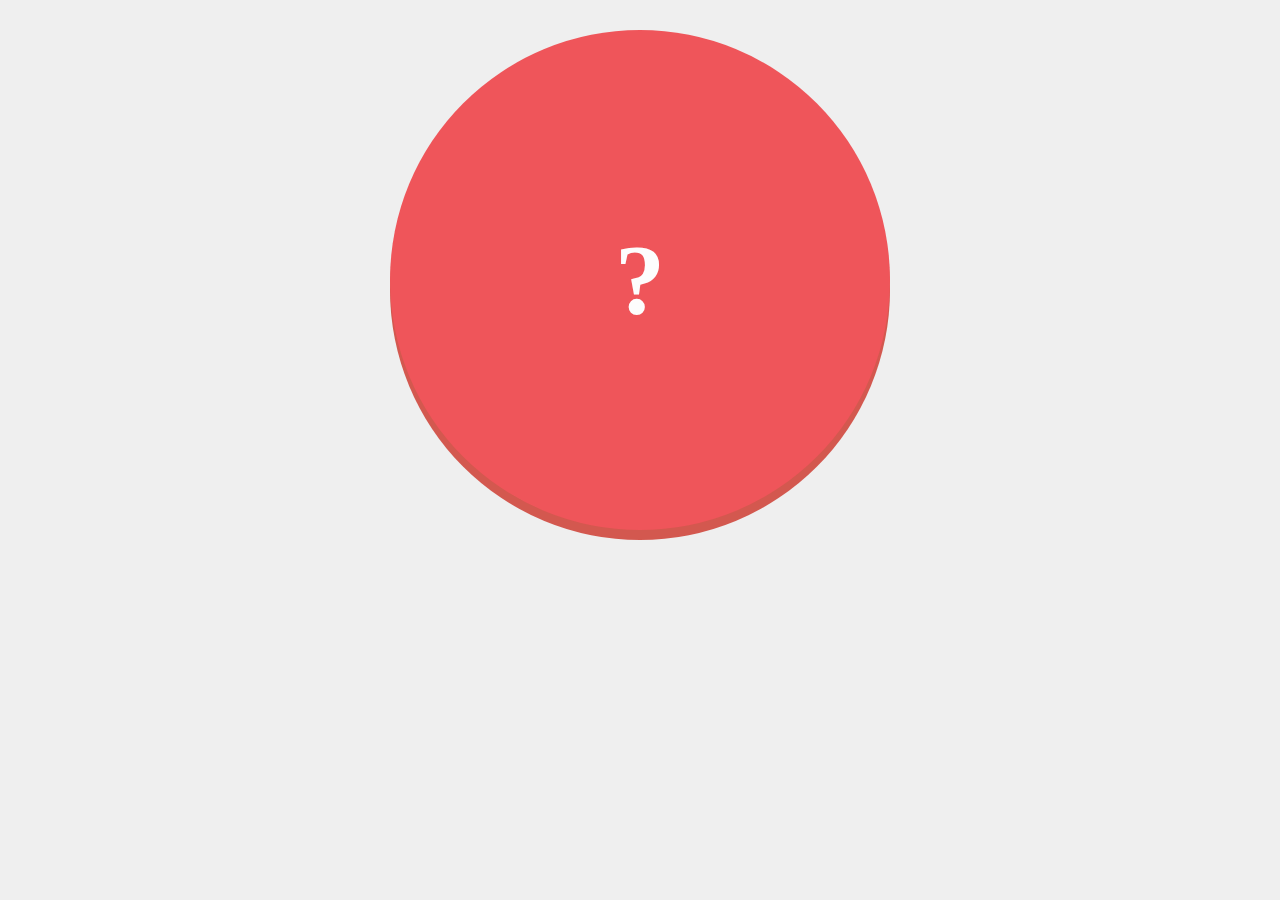
<file: index.html>
<!DOCTYPE html>
<html lang="ja">
<head>
	<meta charset="utf-8">
	<title>おみくじ</title>
	<link rel="stylesheet" href="css/styles.css">
</head>
<body>
	<div id="btn">?</div>
	<script src="js\main.js"></script>
</body>
</html>
</file>
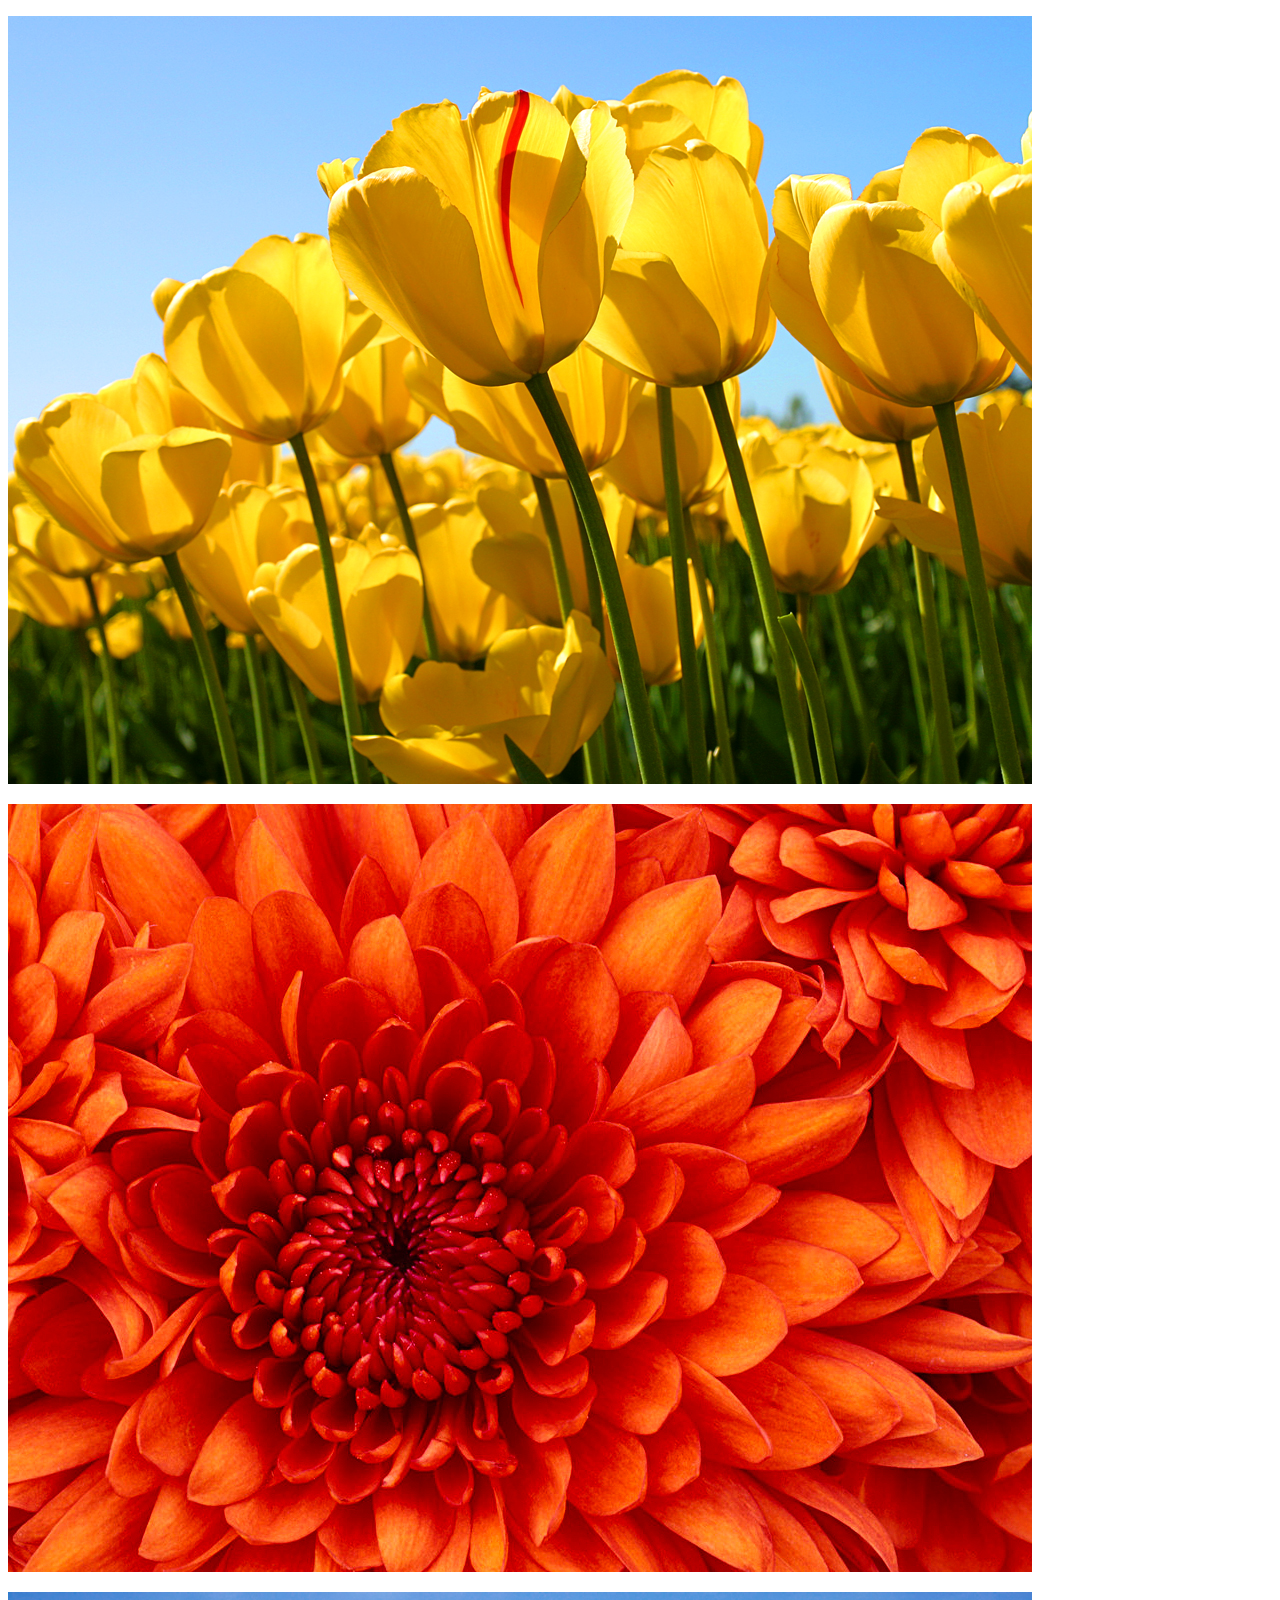
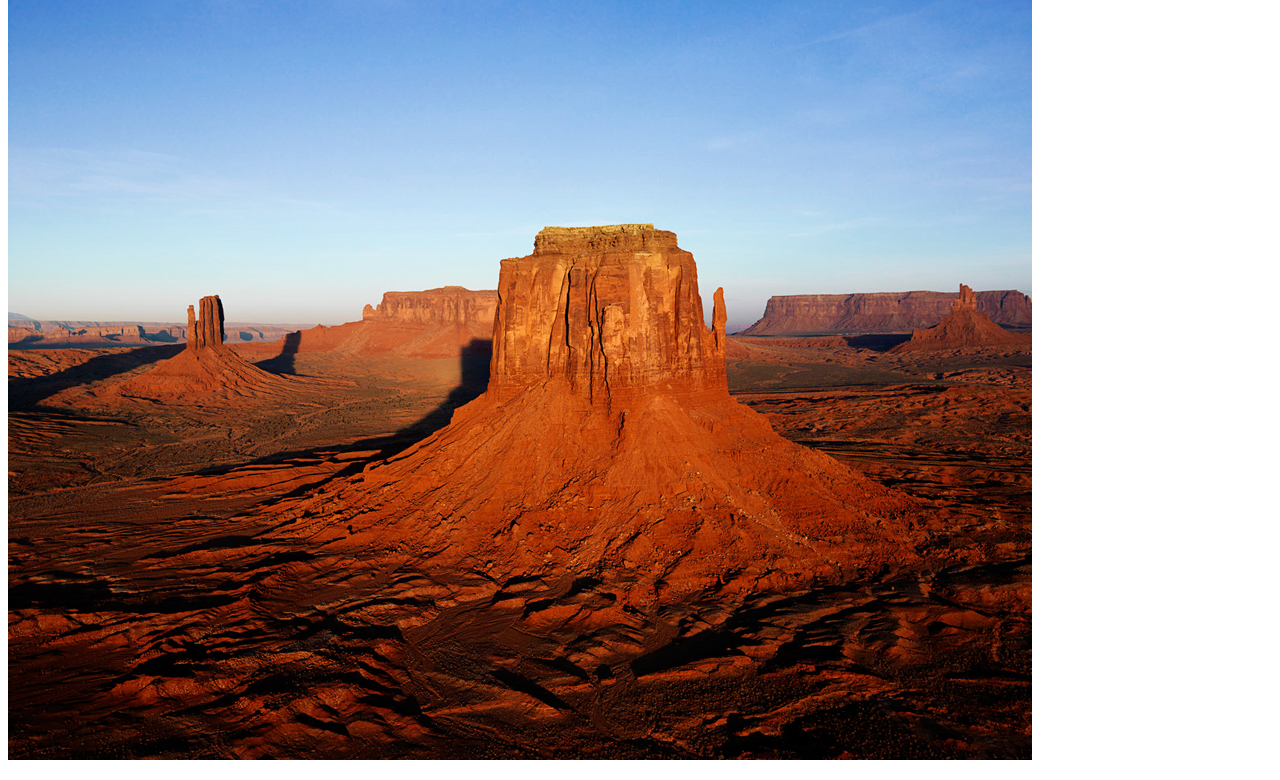
<file: ImageSizeChecker/index.html>
<!DOCTYPE html>
<html lang="ja">
<head>
    <meta charset="utf-8">
    <title>jQuery</title>
</head>
<body>
	<p><img src="image1.jpg"></p>
	<p><img src="image2.jpg"></p>
	<p><img src="image3.jpg"></p>
    <script src="https://ajax.googleapis.com/ajax/libs/jquery/1.12.4/jquery.min.js"></script>
    <script>
	    $(function() {
    		$('img').click(function() {
    			var msg = $(this).width() + ' x ' + $(this).height();
    			$(this).wrap('<div style="position:relative;"></div>');
    			var div = $('<div class="size">')
    						.text(msg)
    						.css('position', 'absolute')
    						.css('top', '0')
    						.css('background', 'black')
    						.css('color', 'white')
    						.css('font-size', '10px')
    						.css('opacity', '0.9')
    						.css('padding', '2px');
    			$(this).after(div);
    		});
    		
			$("body").on('dblclick', "img", function(){
	    		$(".size").remove();
	    	});
	   	});
    </script>
</body>
</html>
</file>
<file: css/styles.css>
@charset "utf-8";

body {
	background: #efefef;
}

#btn {
	margin: 30px auto 0;
	width: 500px;
	height: 500px;
	border-radius: 50%;
	background: #EF454A;
	text-align: center;
	line-height: 500px;
	color: #fff;
	font-size: 100px;
	font-weight: bold;
	cursor: pointer;
	opacity: 0.9;
	box-shadow: 0 10px 0 #D1483E;
	user-select: none;
}

#btn:hover{
	opacity: 1;
}

#btn.pushed {
	margin-top: 36px;
	box-shadow: 0 4px 0 #D1483E;
}
</file>
